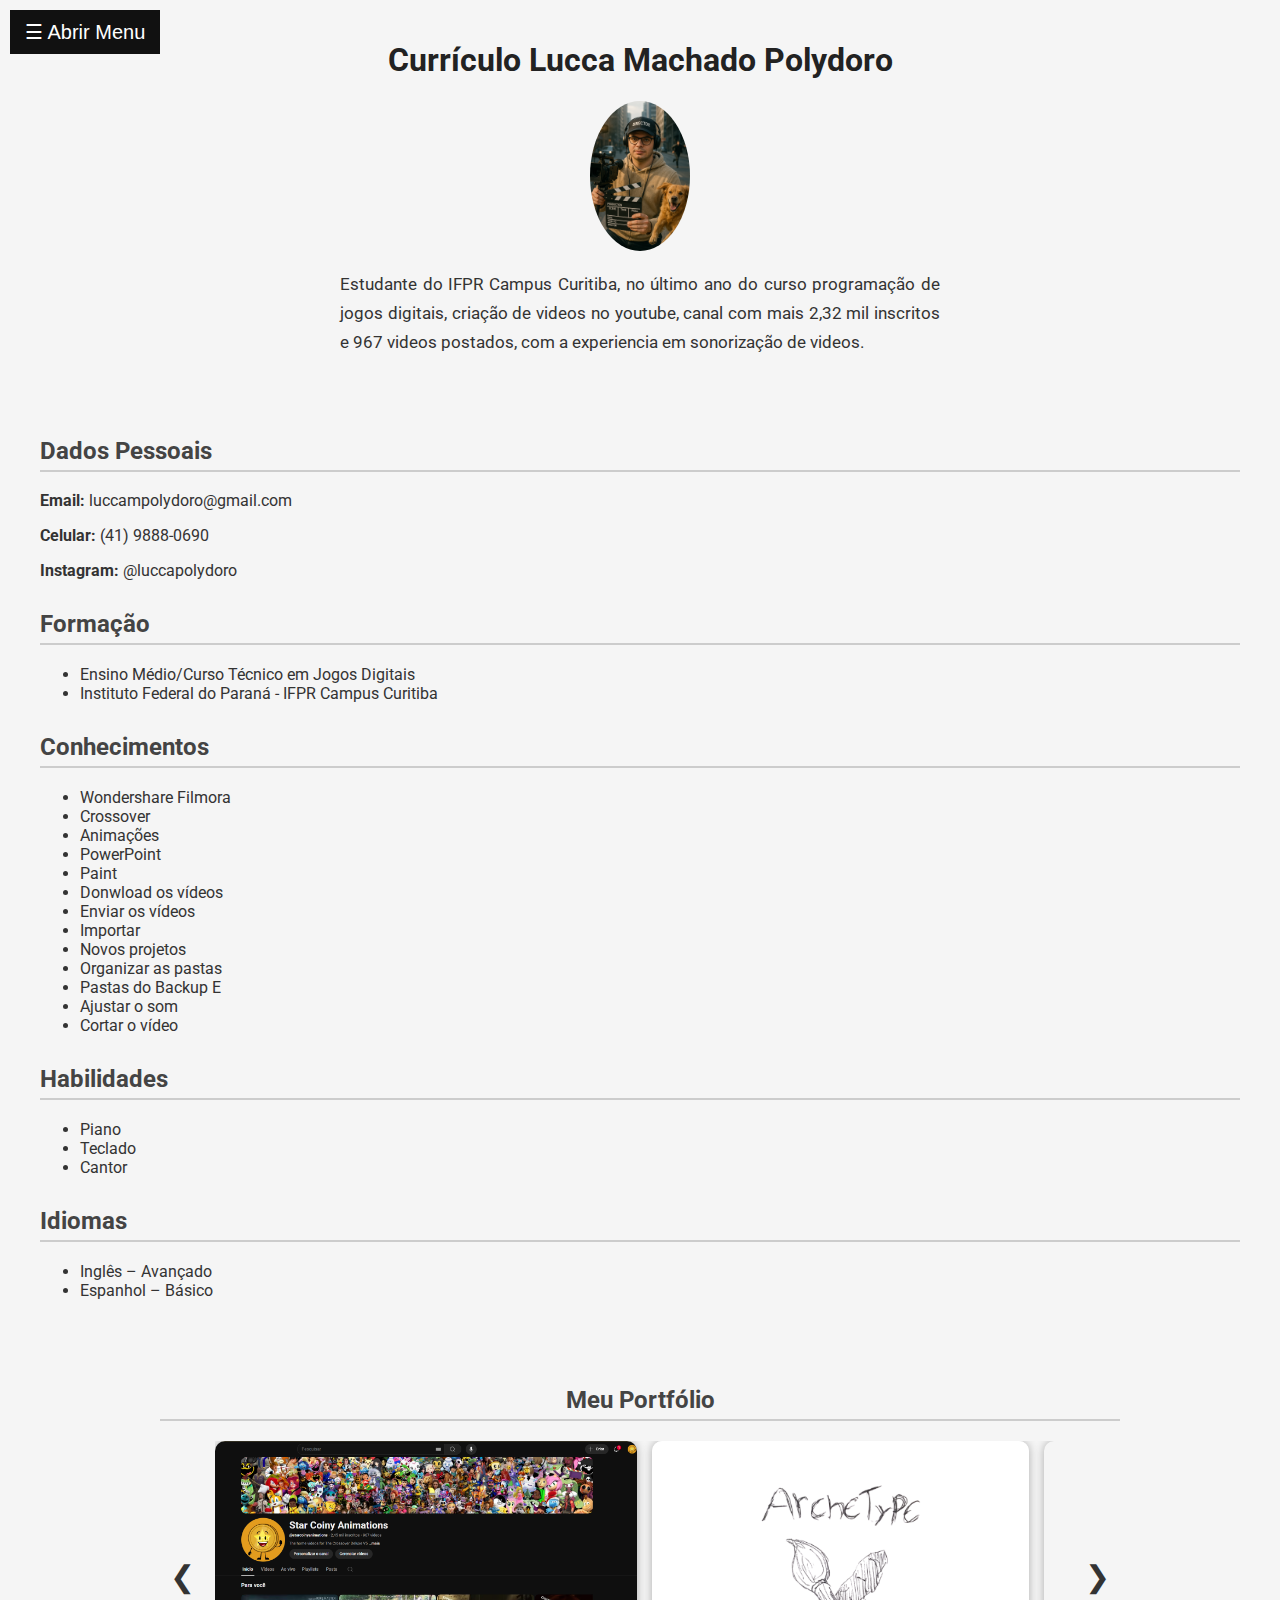
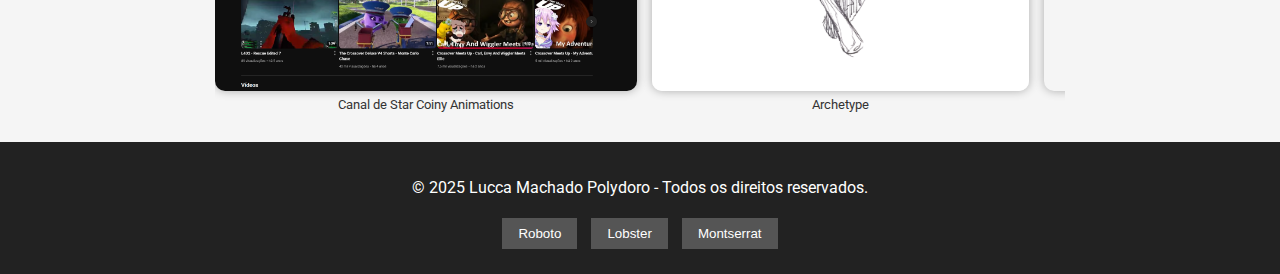
<file: index.html>
<!DOCTYPE html>
<html lang="pt">
<head>
  <meta charset="UTF-8" />
  <meta name="viewport" content="width=device-width, initial-scale=1.0"/>
  <title>     Lucca Machado Polydoro    </title>
  <link href="https://fonts.googleapis.com/css2?family=Roboto&family=Lobster&family=Montserrat&display=swap" rel="stylesheet" />
  <link rel="stylesheet" href="css/estilo.css" />
</head>
<body id="pagina">

  <!-- Menu lateral -->
  <div id="mySidebar" class="sidebar">
  <a href="javascript:void(0)" class="closebtn" onclick="closeNav()">&times;</a>
  <a href="#dados-pessoais">Dados Pessoais</a>
  <a href="#formacao">Formação</a>
  <a href="#conhecimentos">Conhecimentos</a>
  <a href="#habilidades">Habilidades</a>
  <a href="#idiomas">Idiomas</a>
</div>

  <!-- Conteúdo principal -->
  <div id="main">
    <button class="openbtn" onclick="openNav()">&#9776; Abrir Menu</button>

    <header id="cabecalho">
      <h1>Currículo Lucca Machado Polydoro </h1>
    </header>

    <div class="perfil">
    <img src="imagem/Perfil.png" alt="Foto de Lara Fontes" class="foto-perfil">
    <p>Estudante do IFPR Campus Curitiba, no último ano do curso programação de jogos digitais, criação de videos no youtube, canal com mais 2,32 mil inscritos e 967 videos postados, com a experiencia em sonorização de videos.</p>
  </div>

    <section class="secao">
      <article id="curriculo-conteudo">
        <h2 id="dados-pessoais">Dados Pessoais</h2>
        <p><strong>Email:</strong> luccampolydoro@gmail.com </p>
        <p><strong>Celular:</strong>  (41) 9888-0690   </p>
		<p><strong>Instagram:</strong>  @luccapolydoro   </p>

        <h2 id="formacao">Formação</h2>
        <ul>
          <li> Ensino Médio/Curso Técnico em Jogos Digitais </li>
          <li> Instituto Federal do Paraná - IFPR Campus Curitiba</li>
        </ul>

        <h2 id="conhecimentos">Conhecimentos</h2>
          <ul>
          <li>   Wondershare Filmora   </li>
          <li>   Crossover               </li>
          <li>   Animações </li>
          <li>   PowerPoint</li>
          <li>   Paint                    </li>
          <li>   Donwload os vídeos</li>
		  <li>   Enviar os vídeos</li>
		  <li>   Importar</li>
		  <li>   Novos projetos</li>
		  <li>   Organizar as pastas  </li>
		  <li>   Pastas do Backup E</li>
		  <li>   Ajustar o som</li>
		  <li>   Cortar o vídeo</li>
        </ul>
        </ul>

       <h2 id="habilidades">Habilidades</h2>
        <ul>
          <li>   Piano   </li>
          <li>   Teclado </li>
          <li>   Cantor  </li>
        </ul>

        <h2 id="idiomas">Idiomas</h2>
        <ul>

          <li>Inglês – Avançado</li>
          <li>Espanhol – Básico</li>
        </ul>
      </article>
    </section>
  </div>
  <div class="carrossel-container">
<h2>Meu Portfólio</h2>
<div class="carrossel">
<button class="carrossel-btn" onclick="mudarImagens(-1)">&#10094;</button>
<div class="carrossel-imagens" id="carrossel-imagens">
<!-- Imagens serão inseridas via JavaScript -->
</div>
<button class="carrossel-btn" onclick="mudarImagens(1)">&#10095;</button>
</div>
</div>
  <footer id="rodape">
    <p>&copy; 2025  Lucca Machado Polydoro - Todos os direitos reservados.</p>
    <div class="botoes">
      <button onclick="mudarFonte('Roboto')">Roboto</button>
      <button onclick="mudarFonte('Lobster')">Lobster</button>
      <button onclick="mudarFonte('Montserrat')">Montserrat</button>
    </div>
  </footer>

  <script src="javascript/javascript.js"></script>
</body>
</html>
</file>
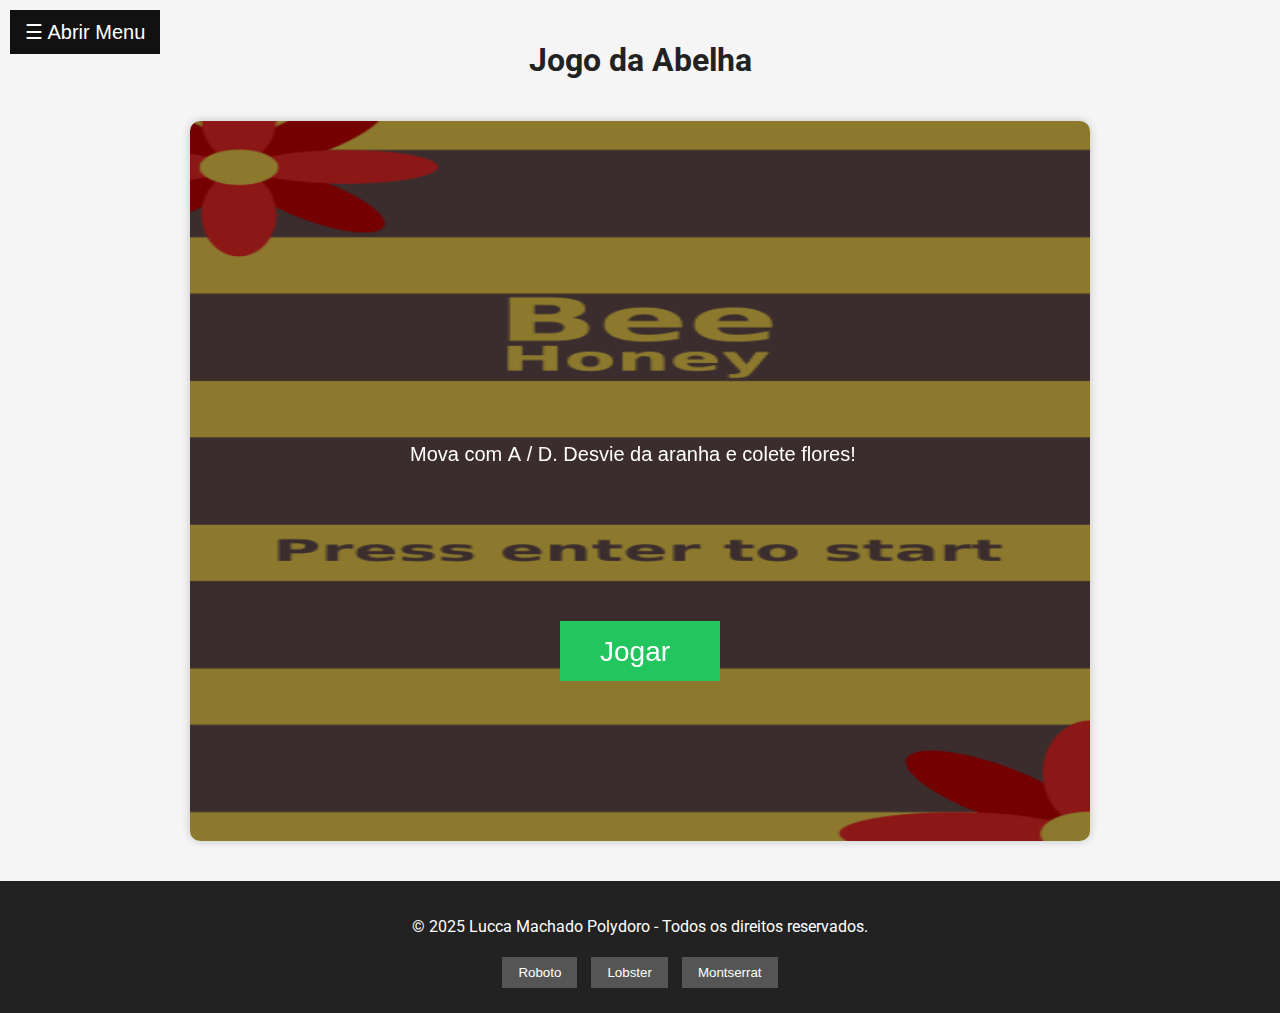
<file: jogo.html>
<!DOCTYPE html>
<html lang="pt">
<head>
  <meta charset="UTF-8" />
  <meta name="viewport" content="width=device-width, initial-scale=1.0"/>
  <title>Jogo da Abelha — Lucca Machado Polydoro</title>
  <link href="https://fonts.googleapis.com/css2?family=Roboto&family=Lobster&family=Montserrat&display=swap" rel="stylesheet" />
  <link rel="stylesheet" href="css/estilo.css" />
</head>
<body id="pagina">

  <!-- Menu lateral (mesmo da index) -->
  <div id="mySidebar" class="sidebar">
    <a href="javascript:void(0)" class="closebtn" onclick="closeNav()">&times;</a>
    <a href="index.html#dados-pessoais">Dados Pessoais</a>
    <a href="index.html#formacao">Formação</a>
    <a href="index.html#conhecimentos">Conhecimentos</a>
    <a href="index.html#habilidades">Habilidades</a>
    <a href="index.html#qualificações">Qualificações</a>
    <a href="index.html#idiomas">Idiomas</a>
  </div>

  <!-- Conteúdo principal -->
  <div id="main">
    <button class="openbtn" onclick="openNav()">&#9776; Abrir Menu</button>

    <header id="cabecalho">
      <h1>Jogo da Abelha</h1>
    </header>

    <section class="secao" style="display:flex;justify-content:center;">
      <canvas id="canvas" width="900" height="720" style="max-width:100%;border-radius:10px;box-shadow:0 0 10px rgba(0,0,0,0.2)"></canvas>
    </section>
  </div>

  <footer id="rodape">
    <p>&copy; 2025 Lucca Machado Polydoro - Todos os direitos reservados.</p>
    <div class="botoes">
      <button onclick="mudarFonte('Roboto')">Roboto</button>
      <button onclick="mudarFonte('Lobster')">Lobster</button>
      <button onclick="mudarFonte('Montserrat')">Montserrat</button>
    </div>
  </footer>

  <!-- Reaproveita o JS da index (menu/fonte/guardas) -->
  <script src="javascript/javascript.js"></script>

  <!-- Scripts do jogo -->
  <!-- IMPORTANTE: mantenha a mesma ordem/paths que você já usa -->
  <script src="javascript/avulso.js"></script>  <!-- (onde estão as classes Obj, Abelha, etc) -->
  <script src="javascript/jogo.js"></script>    <!-- (loop, assets e lógica do jogo) -->
</body>
</html>
</file>
<file: css/estilo.css>
html {
  scroll-behavior: smooth;
}
body {
  font-family: 'Roboto', sans-serif;
  margin: 0;
  padding: 0;
  background-color: #f5f5f5;
  color: #333;
}

.sidebar {
  height: 100%;
  width: 250px;
  position: fixed;
  left: -250px;
  top: 0;
  background-color: #111;
  padding-top: 60px;
  transition: 0.3s;
  z-index: 1000;
}

.sidebar a {
  padding: 10px 15px;
  text-decoration: none;
  font-size: 18px;
  color: #f1f1f1;
  display: block;
  transition: 0.2s;
}

.sidebar a:hover {
  background-color: #575757;
}

.openbtn {
  font-size: 20px;
  cursor: pointer;
  background-color: #111;
  color: white;
  padding: 10px 15px;
  border: none;
  position: fixed;
  top: 10px;
  left: 10px;
  z-index: 1001;
}

.closebtn {
  position: absolute;
  top: 10px;
  right: 20px;
  font-size: 36px;
  color: white;
}

#main {
  margin-left: 0;
  padding: 20px;
  transition: margin-left 0.3s;
}

.secao {
  padding: 20px;
}

h1 {
  text-align: center;
  color: #222;
}

h2 {
  color: #444;
  border-bottom: 2px solid #ccc;
  padding-bottom: 5px;
  margin-top: 30px;
}

footer {
  text-align: center;
  padding: 20px;
  background-color: #222;
  color: white;
}

.botoes button {
  margin: 5px;
  padding: 8px 16px;
  border: none;
  background-color: #555;
  color: white;
  cursor: pointer;
}

.botoes button:hover {
  background-color: #777;
}
.perfil {
  text-align: center;
  margin-bottom: 30px;
}

.foto-perfil {
  width: 100px;
  height: 150px;
  border-radius: 50%;
  margin-bottom: 15px;
}

.perfil p {
  max-width: 600px;
  margin: 0 auto;
  font-size: 17px;
  line-height: 1.7;
  text-align: justify; /* Alinhamento justificado */
}
.carrossel-container {
  text-align: center;
  margin: 30px auto;
  max-width: 960px;
}

.carrossel {
  display: flex;
  align-items: center;
  justify-content: center;
  gap: 10px;
}


.carrossel-imagens {
  display: flex;
  gap: 15px;
  overflow: hidden;
}


.carrossel-imagens img {
  width: auto;
  height: 250px;
  object-fit: cover; /* garante proporção e corte sem distorcer */
  border-radius: 10px;
  box-shadow: 0 0 10px rgba(0,0,0,0.3);
  cursor: pointer;
  transition: transform 0.2s;
}

.carrossel-imagens img:hover {
  transform: scale(1.05);
}

.carrossel-btn {
  background-color: transparent;
  border: none;
  font-size: 30px;
  cursor: pointer;
  color: #333;
  padding: 10px;
  transition: 0.3s;
}

.carrossel-btn:hover {
  color: #000;
  transform: scale(1.2);
}
</file>
